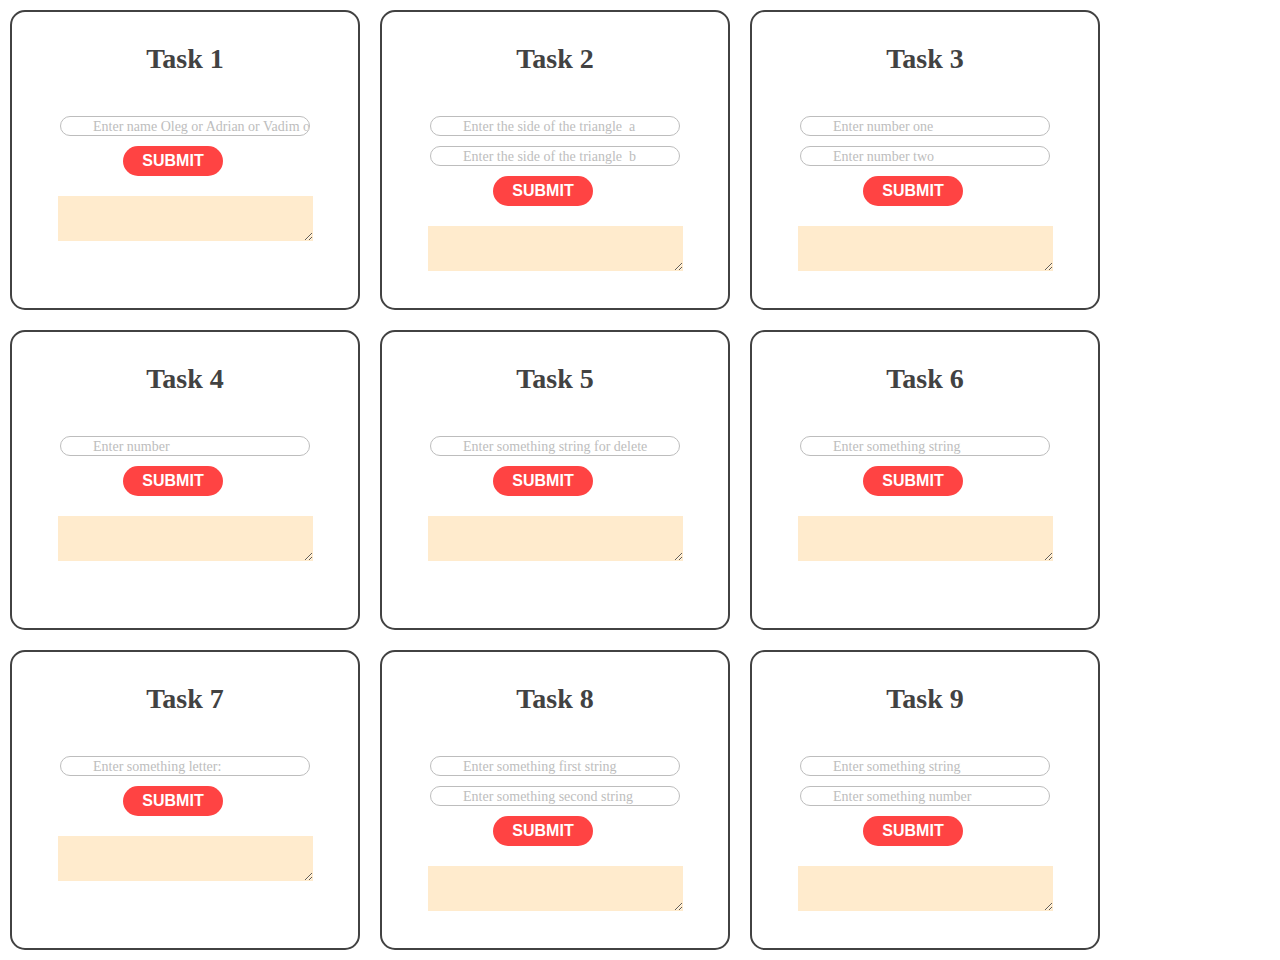
<file: hw_one/index.html>
<!DOCTYPE html>
<html lang="en">
<head>
    <meta charset="UTF-8">
    <meta http-equiv="X-UA-Compatible" content="IE=edge">
    <meta name="viewport" content="width=device-width, initial-scale=1.0">
    <link rel="stylesheet" href="style.css">
    <title>Homework 1</title>
</head>
<body>
    <form class="form">
        <div class="private">
            <p class="title">Task 1</p>
            <input type="text" placeholder="Enter name Oleg or Adrian or Vadim or smb" id="strname">
            <button type="button" class="btn" onclick="messageHi()">submit</button>
            <textarea type="text" id="reportname" rows="3" cols="30"></textarea>
        </div>
        <div class="private">
            <p class="title">Task 2</p>
            <input type="text" placeholder="Enter the side of the triangle  a" id="anum">
            <input type="text" placeholder="Enter the side of the triangle  b" id="bnum">
            <button type="button" class="btn" onclick="hypTriangle()">submit</button>
            <textarea type="text" id="reporttrian" rows="3" cols="30"></textarea>
        </div>
        <div class="private">
            <p class="title">Task 3</p>
            <input type="text" placeholder="Enter number one" id="numo">
            <input type="text" placeholder="Enter number two" id="numt">
            <button type="button" class="btn"  onclick="minFun()">submit</button>
            <textarea type="text" id="rort" rows="3" cols="30"></textarea>
        </div>  
        <div class="private">
            <p class="title">Task 4</p>
            <input type="text" placeholder="Enter number" id="enum">
            <button type="button" class="btn"  value="Button" onclick="isEven()">submit</button>
            <textarea type="text" id="rprt" rows="3" cols="30"></textarea>
        </div>
        <div class="private">
            <p class="title">Task 5</p>
            <input type="text" placeholder="Enter something string for delete" id="dstr">
            <button type="button" class="btn"  onclick="strCharDel()">submit</button>
            <textarea type="text" id="re" rows="3" cols="30"></textarea>
        </div> 
        <div class="private">
            <p class="title">Task 6</p>
            <input type="text" placeholder="Enter something string" id="wstr">
            <button type="button" class="btn" onclick="strChar()">submit</button>
            <textarea type="text" id="repor" rows="3" cols="30"></textarea>
        </div> 
        <div class="private">
            <p class="title">Task 7</p>
            <input type="text" placeholder="Enter something letter: " id="char">
            <button type="button" class="btn"  value="Button" onclick="someChar()">submit</button>
            <textarea type="text" id="repo" rows="3" cols="30"></textarea>
        </div>  
        <div class="private">
            <p class="title">Task 8</p>
            <input type="text" placeholder="Enter something first string" id="fstr">
            <input type="text" placeholder="Enter something second string" id="sstr">
            <button type="button" class="btn" onclick="sumStr()">submit</button>
            <textarea type="text" id="rep" rows="3" cols="30"></textarea>
        </div> 
        <div class="private">
            <p class="title">Task 9</p>
            <input type="text" placeholder="Enter something string" id="str">
            <input type="text" placeholder="Enter something number" id="num">
            <button type="button" class="btn"  onclick="func()">submit</button>
            <textarea type="text" id="report" rows="3" cols="30"></textarea>
        </div> 
    </form>

    <script src="index.js"></script>
</body>
</html>
</file>
<file: hw_one/style.css>
html, body {
    height: 100%;
}
*,
*::before,
*::after {
    box-sizing: border-box;
    margin: 0;
    padding: 0;
    border: 0;
}
.form{
    display: flex;
    flex-wrap: wrap;
}
.private{
    width: 350px;
    height: 300px;
    border-radius: 15px;
    background: white;
    padding: 30px;
    text-align: center;
    border: #424242 solid 2px;
    margin: 10px;
}
.title{
    font-family: 'Montserrat';
    font-style: normal;
    font-weight: 600;
    font-size: 28px;
    line-height: 34px;
    color: #424242;
    margin-bottom: 40px;
}
input[type=text]{
    width: 250px;
    height: 20px;
    border: 1px solid #BDBDBD;
    box-sizing: border-box;
    margin-bottom: 10px;
    padding-left: 32px;
    border-radius: 43px;
}
::placeholder{
    font-family: 'Montserrat';
    font-style: normal;
    font-weight: 400;
    font-size: 14px;
    line-height: 17px;
    color: #BDBDBD;
}
.btn{
    width: 100px;
    height: 30px;
    font-weight: 600;
    font-size: 16px;
    line-height: 24px;
    text-transform: uppercase;
    margin-right: 24px;
    color: #FFFFFF;
    background: #FF4343;
    border-radius: 49px;
    cursor: pointer;
    margin-bottom: 20px;
}
.btn:hover{
    background: #E71414;
}
.btn:active{
    background: #FF4343;
}
textarea{
    background-color: blanchedalmond;
}
</file>
